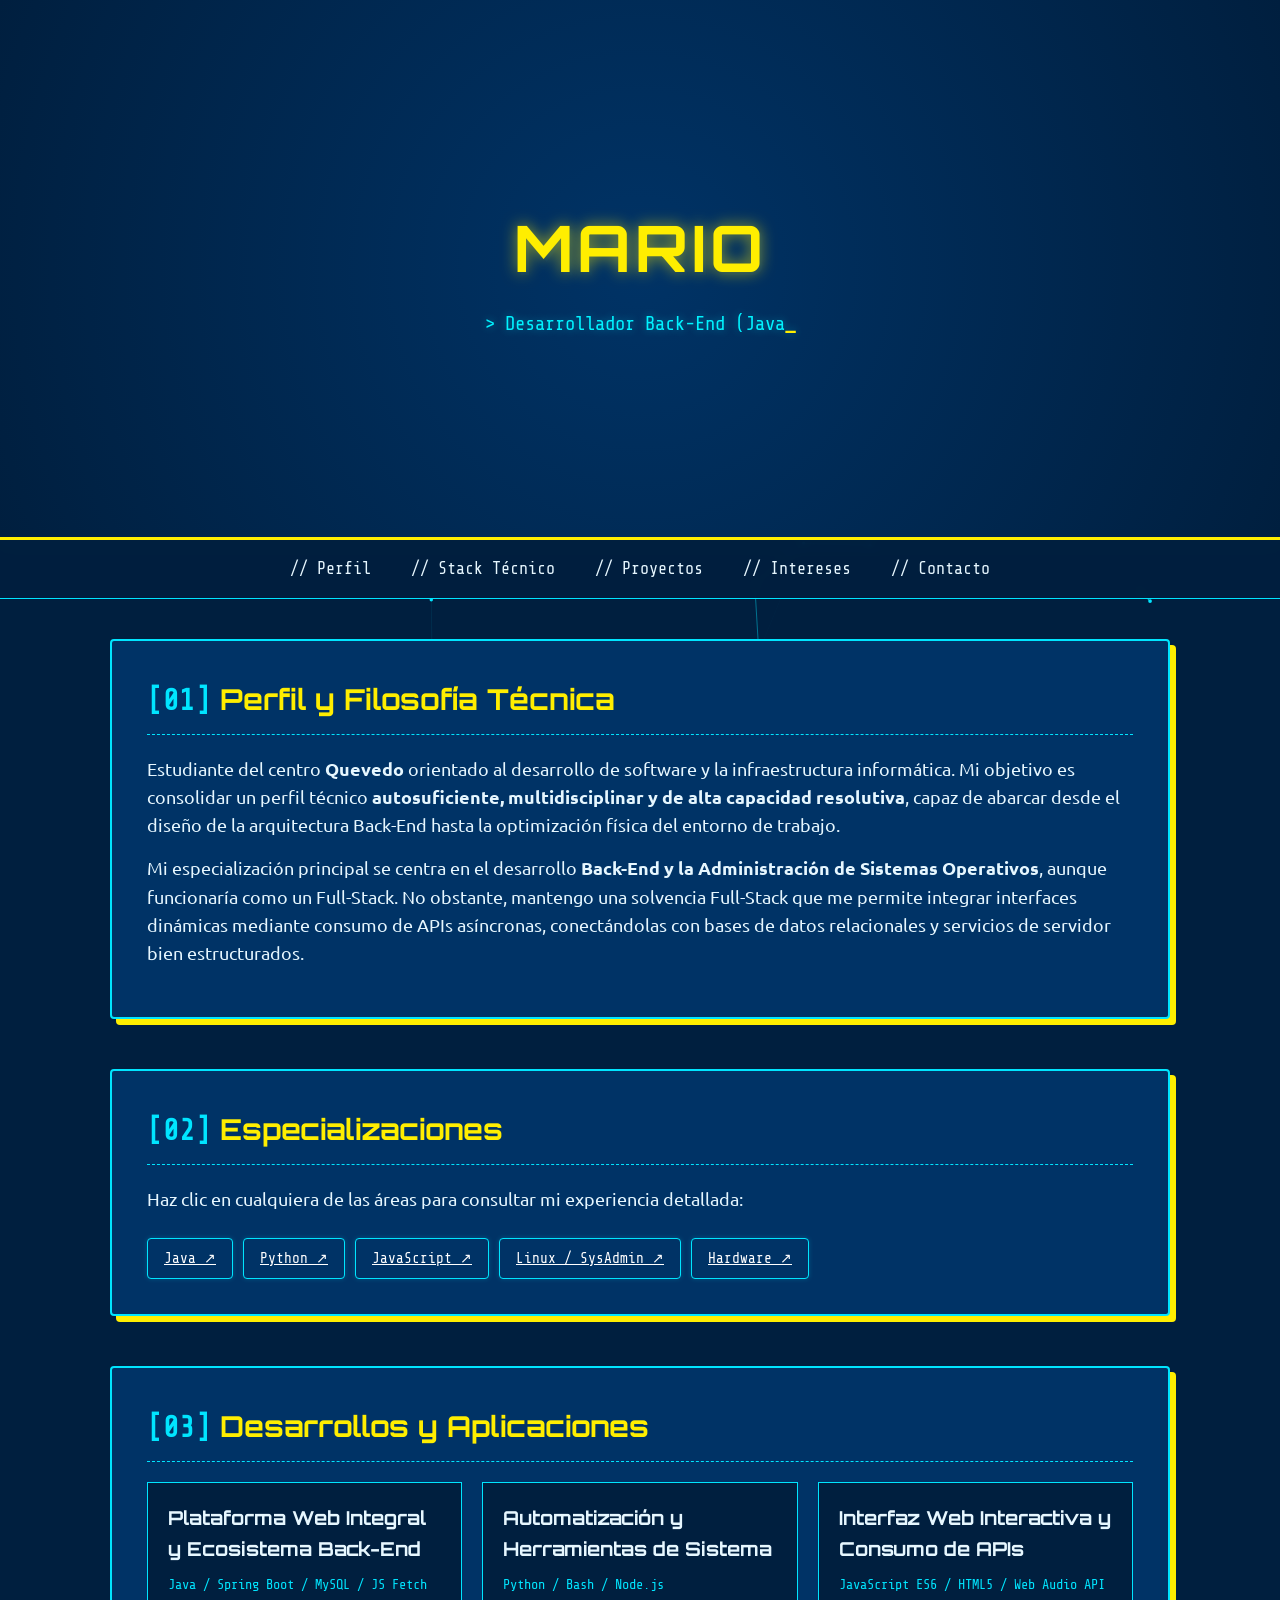
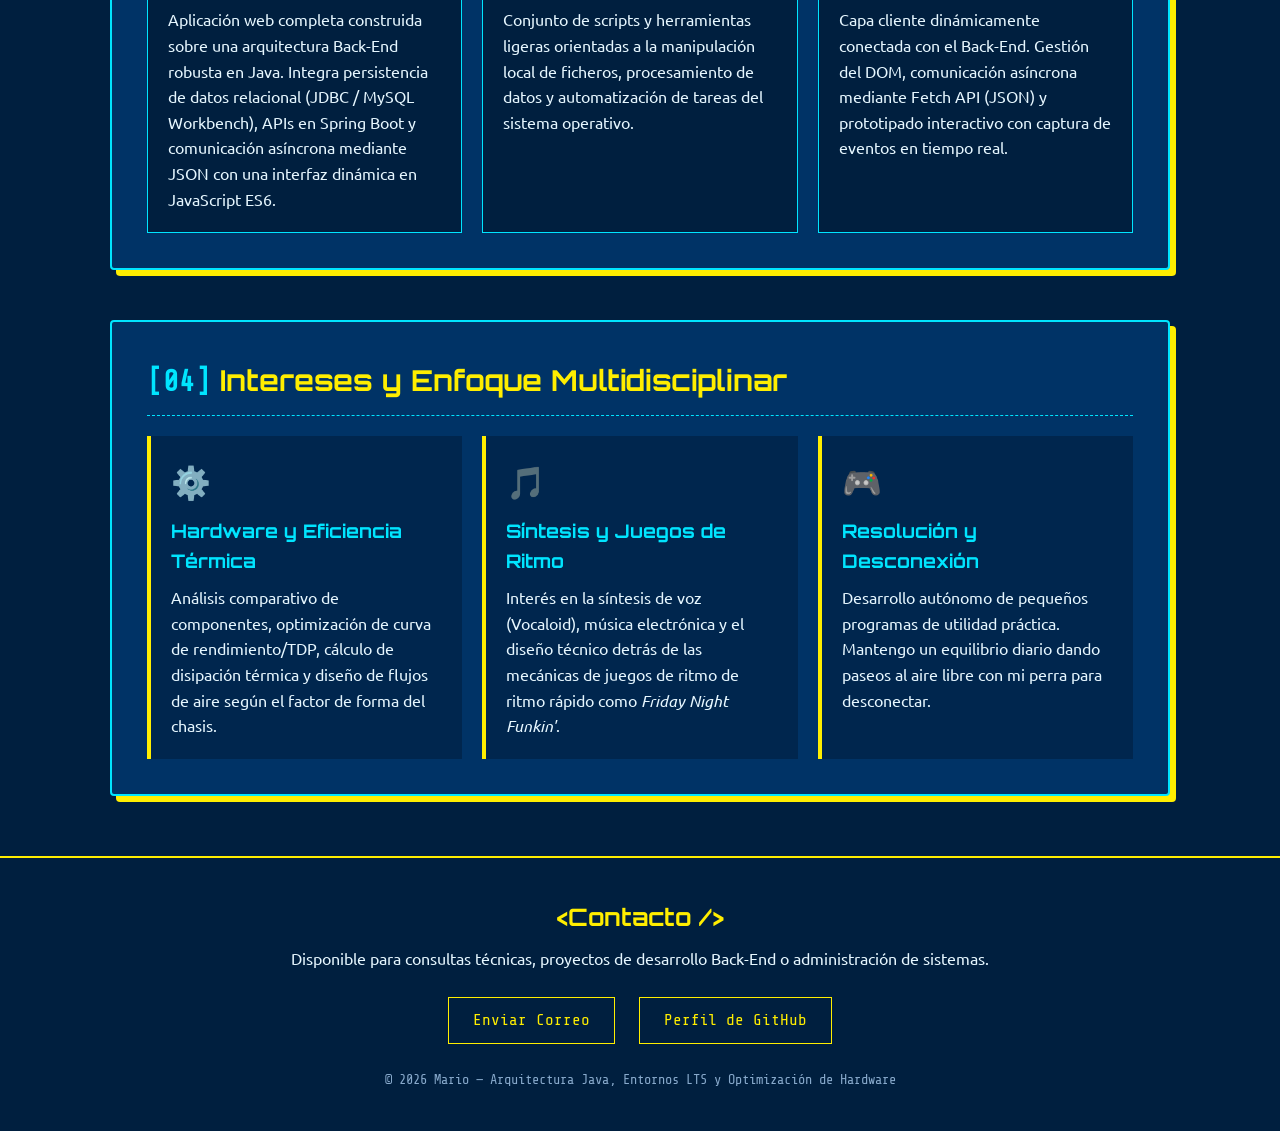
<file: index.html>
<!DOCTYPE html>
<html lang="es">
<head>
    <meta charset="UTF-8">
    <meta name="viewport" content="width=device-width, initial-scale=1.0">
    <title>Mario | Desarrollador Full-STACK y SysAdmin</title>
    <link rel="stylesheet" href="./style.css">
    <link rel="preconnect" href="https://fonts.googleapis.com">
    <link rel="preconnect" href="https://fonts.gstatic.com" crossorigin>
    <link href="https://fonts.googleapis.com/css2?family=Orbitron:wght@600;800&family=Share+Tech+Mono&family=Ubuntu:wght@400;500;700&display=swap" rel="stylesheet">
</head>
<body>

    <canvas id="bg-canvas"></canvas>

    <header class="hero">
        <div class="hero-overlay"></div>
        <div class="hero-content">
            <h1 class="glitch-title" id="glitch-target" data-text="MARIO">MARIO</h1>
            <p class="tagline">&gt; <span id="typewriter"></span><span class="cursor">_</span></p>
        </div>
    </header>

    <nav class="navbar">
        <ul>
            <li><a href="#about">// Perfil</a></li>
            <li><a href="#stack">// Stack Técnico</a></li>
            <li><a href="#projects">// Proyectos</a></li>
            <li><a href="#interests">// Intereses</a></li>
            <li><a href="#contact">// Contacto</a></li>
        </ul>
    </nav>

    <main class="container">

        <!-- PERFIL PROFESIONAL -->
        <section id="about" class="section card-steampunk">
            <h2 class="section-title"><span class="accent">[01]</span> Perfil y Filosofía Técnica</h2>
            <div class="bio-content">
                <p>Estudiante del centro <strong>Quevedo</strong> orientado al desarrollo de software y la infraestructura informática. Mi objetivo es consolidar un perfil técnico <strong>autosuficiente, multidisciplinar y de alta capacidad resolutiva</strong>, capaz de abarcar desde el diseño de la arquitectura Back-End hasta la optimización física del entorno de trabajo.</p>

                <p>Mi especialización principal se centra en el desarrollo <strong>Back-End y la Administración de Sistemas Operativos</strong>, aunque funcionaría como un Full-Stack. No obstante, mantengo una solvencia Full-Stack que me permite integrar interfaces dinámicas mediante consumo de APIs asíncronas, conectándolas con bases de datos relacionales y servicios de servidor bien estructurados.</p>
            </div>
        </section>

        <!-- NÚCLEOS TECNOLÓGICOS Y NAVEGACIÓN -->
        <section id="stack" class="section card-steampunk">
            <h2 class="section-title"><span class="accent">[02]</span> Especializaciones</h2>
            <div class="bio-content">
                <p>Haz clic en cualquiera de las áreas para consultar mi experiencia detallada:</p>

                <div class="skills-grid">
                    <a href="./java/index.html" class="skill-tag">Java ↗</a>
                    <a href="./python/index.html" class="skill-tag">Python ↗</a>
                    <a href="./js/index.html" class="skill-tag">JavaScript ↗</a>
                    <a href="./sysadmin/index.html" class="skill-tag">Linux / SysAdmin ↗</a>
                    <a href="./hardware/index.html" class="skill-tag">Hardware ↗</a>
                </div>
            </div>
        </section>

        <!-- PROYECTO REAL Y PROTOTIPOS -->
        <section id="projects" class="section card-steampunk">
            <h2 class="section-title"><span class="accent">[03]</span> Desarrollos y Aplicaciones</h2>
            <div class="projects-grid">
                <!-- PROYECTO PRINCIPAL (FULL-STACK) -->
                <article class="project-card" onclick="location.href='./java/index.html'">
                    <div class="project-header">
                        <h3>Plataforma Web Integral y Ecosistema Back-End</h3>
                        <span class="project-tech">Java / Spring Boot / MySQL / JS Fetch</span>
                    </div>
                    <p>Aplicación web completa construida sobre una arquitectura Back-End robusta en Java. Integra persistencia de datos relacional (JDBC / MySQL Workbench), APIs en Spring Boot y comunicación asíncrona mediante JSON con una interfaz dinámica en JavaScript ES6.</p>
                </article>

                <!-- AUTOMATIZACIÓN -->
                <article class="project-card" onclick="location.href='./python/index.html'">
                    <div class="project-header">
                        <h3>Automatización y Herramientas de Sistema</h3>
                        <span class="project-tech">Python / Bash / Node.js</span>
                    </div>
                    <p>Conjunto de scripts y herramientas ligeras orientadas a la manipulación local de ficheros, procesamiento de datos y automatización de tareas del sistema operativo.</p>
                </article>

                <!-- JUEGOS DE RITMO / JS INTERACTIVO -->
                <article class="project-card" onclick="location.href='./js/index.html'">
                    <div class="project-header">
                        <h3>Interfaz Web Interactiva y Consumo de APIs</h3>
                        <span class="project-tech">JavaScript ES6 / HTML5 / Web Audio API</span>
                    </div>
                    <p>Capa cliente dinámicamente conectada con el Back-End. Gestión del DOM, comunicación asíncrona mediante Fetch API (JSON) y prototipado interactivo con captura de eventos en tiempo real.</p>
                </article>

            </div>
        </section>

        <!-- ENFOQUE DE HARDWARE Y ESTILO DE VIDA -->
        <section id="interests" class="section card-steampunk">
            <h2 class="section-title"><span class="accent">[04]</span> Intereses y Enfoque Multidisciplinar</h2>
            <div class="interests-container">
                <div class="interest-box">
                    <div class="interest-icon">⚙️</div>
                    <h3>Hardware y Eficiencia Térmica</h3>
                    <p>Análisis comparativo de componentes, optimización de curva de rendimiento/TDP, cálculo de disipación térmica y diseño de flujos de aire según el factor de forma del chasis.</p>
                </div>

                <div class="interest-box">
                    <div class="interest-icon">🎵</div>
                    <h3>Síntesis y Juegos de Ritmo</h3>
                    <p>Interés en la síntesis de voz (Vocaloid), música electrónica y el diseño técnico detrás de las mecánicas de juegos de ritmo de ritmo rápido como <em>Friday Night Funkin'</em>.</p>
                </div>

                <div class="interest-box">
                    <div class="interest-icon">🎮</div>
                    <h3>Resolución y Desconexión</h3>
                    <p>Desarrollo autónomo de pequeños programas de utilidad práctica. Mantengo un equilibrio diario dando paseos al aire libre con mi perra para desconectar.</p>
                </div>

            </div>
        </section>

    </main>

    <footer id="contact" class="footer">
        <div class="footer-content">
            <h2>&lt;Contacto /&gt;</h2>
            <p>Disponible para consultas técnicas, proyectos de desarrollo Back-End o administración de sistemas.</p>
            <div class="contact-links">
                <a href="mailto:tu-email@dominio.com" class="btn-neon">Enviar Correo</a>
                <a href="https://github.com/elnacionalcomedy303" target="_blank" rel="noopener" class="btn-neon">Perfil de GitHub</a>
            </div>
            <p class="copyright">© <span id="year"></span> Mario — Arquitectura Java, Entornos LTS y Optimización de Hardware</p>
        </div>
    </footer>

    <script src="./script.js"></script>
</body>
</html>
</file>
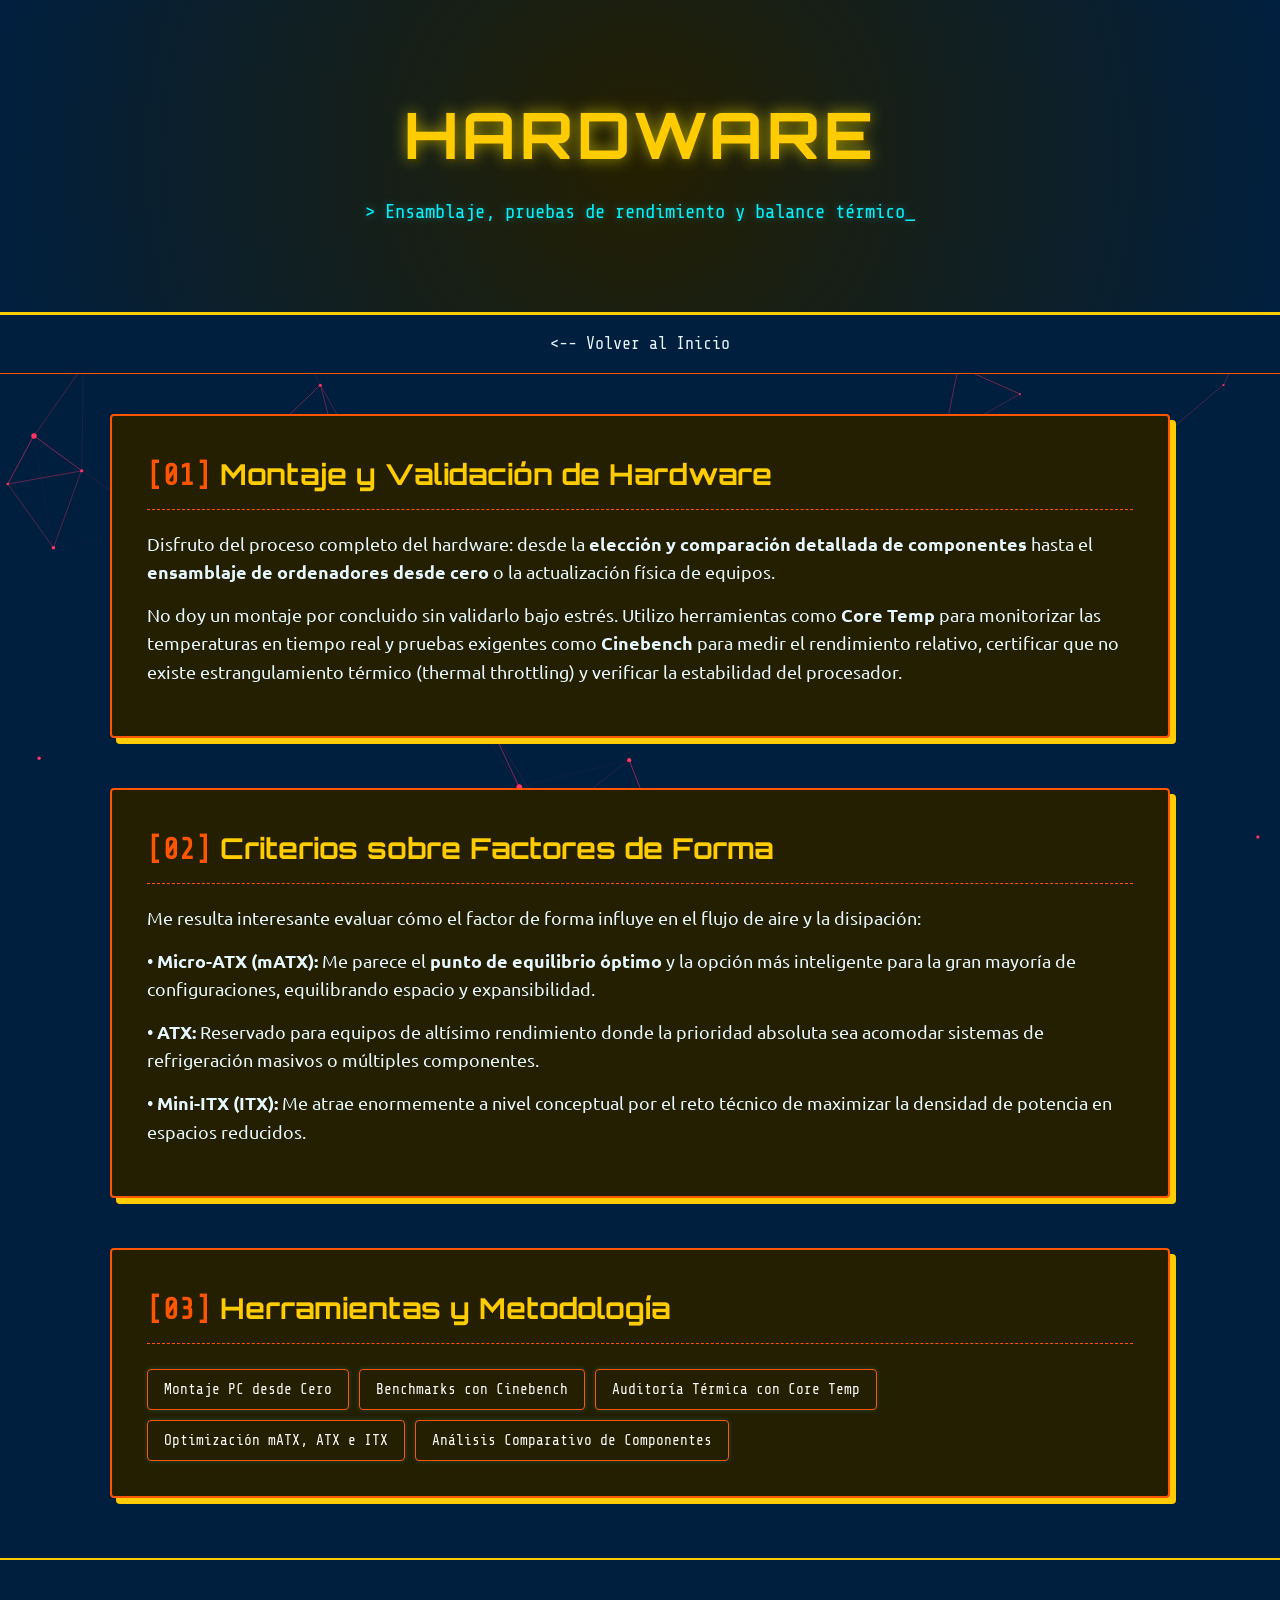
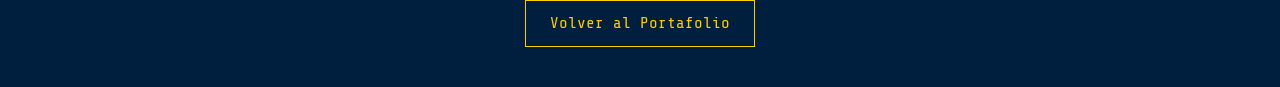
<file: hardware/index.html>
<!DOCTYPE html>
<html lang="es">
<head>
    <meta charset="UTF-8">
    <meta name="viewport" content="width=device-width, initial-scale=1.0">
    <title>Hardware | Experiencia de Mario</title>
    <link rel="stylesheet" href="../style.css">
    <link rel="preconnect" href="https://fonts.googleapis.com">
    <link rel="preconnect" href="https://fonts.gstatic.com" crossorigin>
    <link href="https://fonts.googleapis.com/css2?family=Orbitron:wght@600;800&family=Share+Tech+Mono&family=Ubuntu:wght@400;500;700&display=swap" rel="stylesheet">
</head>
<body class="theme-hardware">

    <canvas id="bg-canvas"></canvas>

    <header class="hero hero-subpage">
        <div class="hero-content">
            <h1 class="glitch-title" id="glitch-target" data-text="HARDWARE">HARDWARE</h1>
            <p class="tagline">&gt; Ensamblaje, pruebas de rendimiento y balance térmico_</p>
        </div>
    </header>

    <nav class="navbar">
        <ul>
            <li><a href="../">&lt;-- Volver al Inicio</a></li>
        </ul>
    </nav>

    <main class="container">

        <section class="section card-steampunk">
            <h2 class="section-title"><span class="accent">[01]</span> Montaje y Validación de Hardware</h2>
            <div class="bio-content">
                <p>Disfruto del proceso completo del hardware: desde la <strong>elección y comparación detallada de componentes</strong> hasta el <strong>ensamblaje de ordenadores desde cero</strong> o la actualización física de equipos.</p>

                <p>No doy un montaje por concluido sin validarlo bajo estrés. Utilizo herramientas como <strong>Core Temp</strong> para monitorizar las temperaturas en tiempo real y pruebas exigentes como <strong>Cinebench</strong> para medir el rendimiento relativo, certificar que no existe estrangulamiento térmico (thermal throttling) y verificar la estabilidad del procesador.</p>
            </div>
        </section>

        <section class="section card-steampunk">
            <h2 class="section-title"><span class="accent">[02]</span> Criterios sobre Factores de Forma</h2>
            <div class="bio-content">
                <p>Me resulta interesante evaluar cómo el factor de forma influye en el flujo de aire y la disipación:</p>
                <p>• <strong>Micro-ATX (mATX):</strong> Me parece el <strong>punto de equilibrio óptimo</strong> y la opción más inteligente para la gran mayoría de configuraciones, equilibrando espacio y expansibilidad.</p>
                <p>• <strong>ATX:</strong> Reservado para equipos de altísimo rendimiento donde la prioridad absoluta sea acomodar sistemas de refrigeración masivos o múltiples componentes.</p>
                <p>• <strong>Mini-ITX (ITX):</strong> Me atrae enormemente a nivel conceptual por el reto técnico de maximizar la densidad de potencia en espacios reducidos.</p>
            </div>
        </section>

        <section class="section card-steampunk">
            <h2 class="section-title"><span class="accent">[03]</span> Herramientas y Metodología</h2>
            <div class="bio-content">
                <div class="skills-grid">
                    <span class="skill-tag">Montaje PC desde Cero</span>
                    <span class="skill-tag">Benchmarks con Cinebench</span>
                    <span class="skill-tag">Auditoría Térmica con Core Temp</span>
                    <span class="skill-tag">Optimización mATX, ATX e ITX</span>
                    <span class="skill-tag">Análisis Comparativo de Componentes</span>
                </div>
            </div>
        </section>

    </main>

    <footer class="footer">
        <a href="../" class="btn-neon">Volver al Portafolio</a>
    </footer>

    <script src="../script.js"></script>
</body>
</html>
</file>
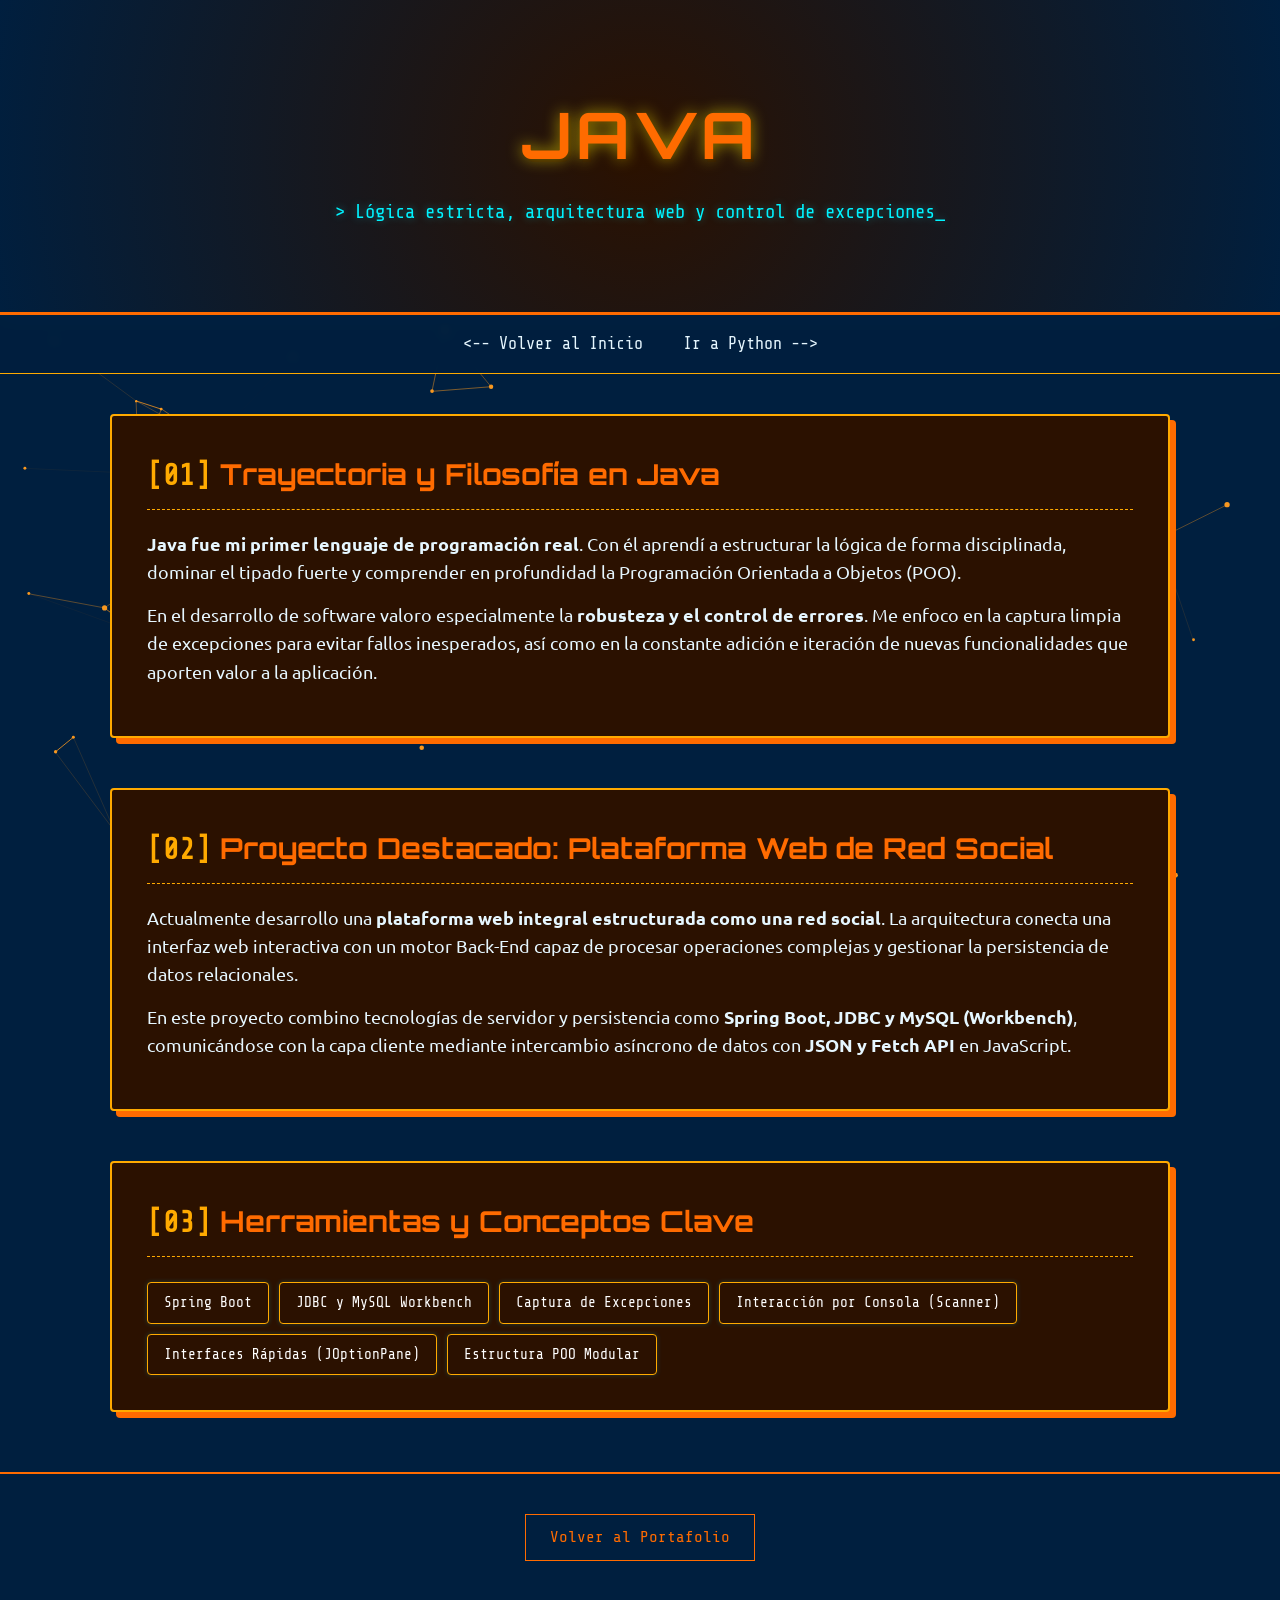
<file: java/index.html>
<!DOCTYPE html>
<html lang="es">
<head>
    <meta charset="UTF-8">
    <meta name="viewport" content="width=device-width, initial-scale=1.0">
    <title>Java | Experiencia de Mario</title>
    <link rel="stylesheet" href="../style.css">
    <link rel="preconnect" href="https://fonts.googleapis.com">
    <link rel="preconnect" href="https://fonts.gstatic.com" crossorigin>
    <link href="https://fonts.googleapis.com/css2?family=Orbitron:wght@600;800&family=Share+Tech+Mono&family=Ubuntu:wght@400;500;700&display=swap" rel="stylesheet">
</head>
<body class="theme-java">

    <canvas id="bg-canvas"></canvas>

    <header class="hero hero-subpage">
        <div class="hero-content">
            <h1 class="glitch-title" id="glitch-target" data-text="JAVA">JAVA</h1>
            <p class="tagline">&gt; Lógica estricta, arquitectura web y control de excepciones_</p>
        </div>
    </header>

    <nav class="navbar">
        <ul>
            <li><a href="../">&lt;-- Volver al Inicio</a></li>
            <li><a href="../python/">Ir a Python --&gt;</a></li>
        </ul>
    </nav>

    <main class="container">

        <section class="section card-steampunk">
            <h2 class="section-title"><span class="accent">[01]</span> Trayectoria y Filosofía en Java</h2>
            <div class="bio-content">
                <p><strong>Java fue mi primer lenguaje de programación real</strong>. Con él aprendí a estructurar la lógica de forma disciplinada, dominar el tipado fuerte y comprender en profundidad la Programación Orientada a Objetos (POO).</p>

                <p>En el desarrollo de software valoro especialmente la <strong>robusteza y el control de errores</strong>. Me enfoco en la captura limpia de excepciones para evitar fallos inesperados, así como en la constante adición e iteración de nuevas funcionalidades que aporten valor a la aplicación.</p>
            </div>
        </section>

        <section class="section card-steampunk">
            <h2 class="section-title"><span class="accent">[02]</span> Proyecto Destacado: Plataforma Web de Red Social</h2>
            <div class="bio-content">
                <p>Actualmente desarrollo una <strong>plataforma web integral estructurada como una red social</strong>. La arquitectura conecta una interfaz web interactiva con un motor Back-End capaz de procesar operaciones complejas y gestionar la persistencia de datos relacionales.</p>

                <p>En este proyecto combino tecnologías de servidor y persistencia como <strong>Spring Boot, JDBC y MySQL (Workbench)</strong>, comunicándose con la capa cliente mediante intercambio asíncrono de datos con <strong>JSON y Fetch API</strong> en JavaScript.</p>
            </div>
        </section>

        <section class="section card-steampunk">
            <h2 class="section-title"><span class="accent">[03]</span> Herramientas y Conceptos Clave</h2>
            <div class="bio-content">
                <div class="skills-grid">
                    <span class="skill-tag">Spring Boot</span>
                    <span class="skill-tag">JDBC y MySQL Workbench</span>
                    <span class="skill-tag">Captura de Excepciones</span>
                    <span class="skill-tag">Interacción por Consola (Scanner)</span>
                    <span class="skill-tag">Interfaces Rápidas (JOptionPane)</span>
                    <span class="skill-tag">Estructura POO Modular</span>
                </div>
            </div>
        </section>

    </main>

    <footer class="footer">
        <a href="../" class="btn-neon">Volver al Portafolio</a>
    </footer>

    <script src="../script.js"></script>
</body>
</html>
</file>
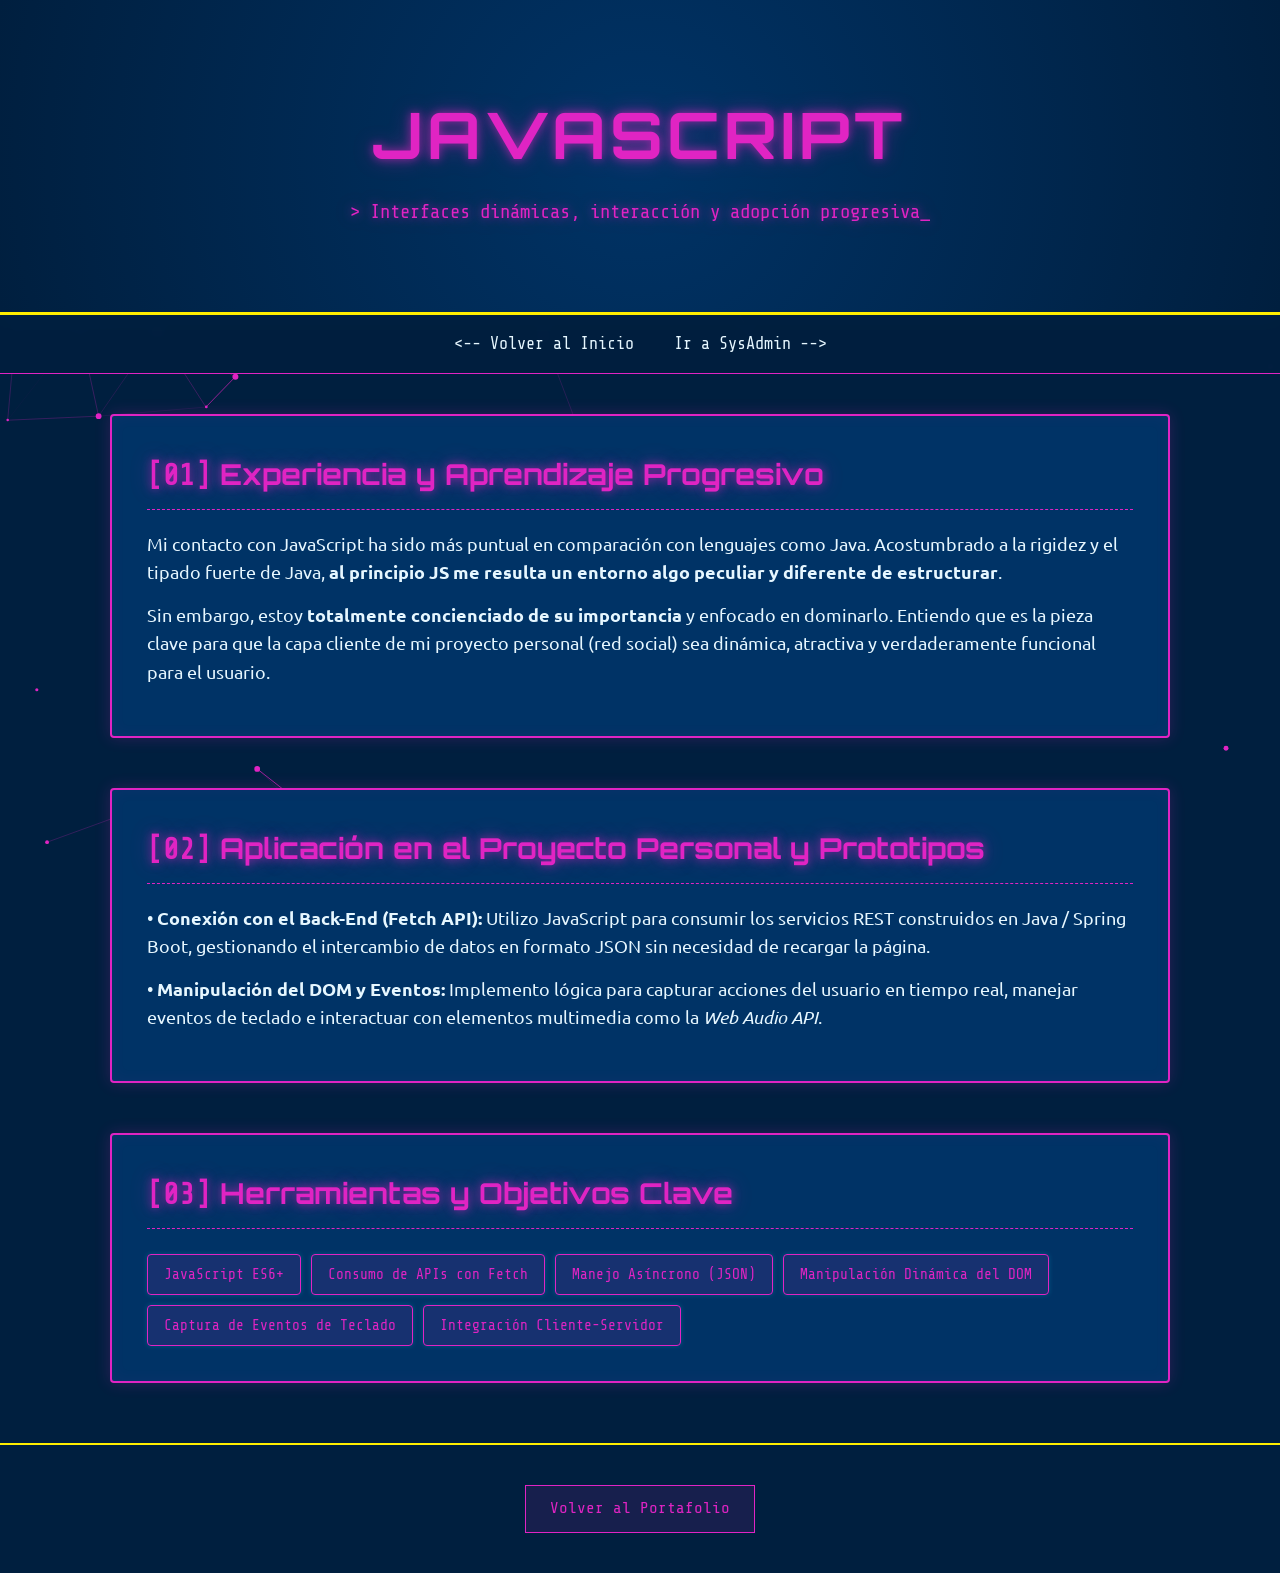
<file: js/index.html>
<!DOCTYPE html>
<html lang="es">
<head>
    <meta charset="UTF-8">
    <meta name="viewport" content="width=device-width, initial-scale=1.0">
    <title>JavaScript | Experiencia de Mario</title>
    <link rel="stylesheet" href="../style.css">
    <link rel="preconnect" href="https://fonts.googleapis.com">
    <link rel="preconnect" href="https://fonts.gstatic.com" crossorigin>
    <link href="https://fonts.googleapis.com/css2?family=Orbitron:wght@600;800&family=Share+Tech+Mono&family=Ubuntu:wght@400;500;700&display=swap" rel="stylesheet">
</head>
<body class="theme-js">

    <canvas id="bg-canvas"></canvas>

    <header class="hero hero-subpage">
        <div class="hero-content">
            <h1 class="glitch-title" id="glitch-target" data-text="JAVASCRIPT">JAVASCRIPT</h1>
            <p class="tagline">&gt; Interfaces dinámicas, interacción y adopción progresiva_</p>
        </div>
    </header>

    <nav class="navbar">
        <ul>
            <li><a href="../index.html">&lt;-- Volver al Inicio</a></li>
            <li><a href="../sysadmin/index.html">Ir a SysAdmin --&gt;</a></li>
        </ul>
    </nav>

    <main class="container">

        <section class="section card-steampunk">
            <h2 class="section-title"><span class="accent">[01]</span> Experiencia y Aprendizaje Progresivo</h2>
            <div class="bio-content">
                <p>Mi contacto con JavaScript ha sido más puntual en comparación con lenguajes como Java. Acostumbrado a la rigidez y el tipado fuerte de Java, <strong>al principio JS me resulta un entorno algo peculiar y diferente de estructurar</strong>.</p>

                <p>Sin embargo, estoy <strong>totalmente concienciado de su importancia</strong> y enfocado en dominarlo. Entiendo que es la pieza clave para que la capa cliente de mi proyecto personal (red social) sea dinámica, atractiva y verdaderamente funcional para el usuario.</p>
            </div>
        </section>

        <section class="section card-steampunk">
            <h2 class="section-title"><span class="accent">[02]</span> Aplicación en el Proyecto Personal y Prototipos</h2>
            <div class="bio-content">
                <p>• <strong>Conexión con el Back-End (Fetch API):</strong> Utilizo JavaScript para consumir los servicios REST construidos en Java / Spring Boot, gestionando el intercambio de datos en formato JSON sin necesidad de recargar la página.</p>

                <p>• <strong>Manipulación del DOM y Eventos:</strong> Implemento lógica para capturar acciones del usuario en tiempo real, manejar eventos de teclado e interactuar con elementos multimedia como la <em>Web Audio API</em>.</p>
            </div>
        </section>

        <section class="section card-steampunk">
            <h2 class="section-title"><span class="accent">[03]</span> Herramientas y Objetivos Clave</h2>
            <div class="bio-content">
                <div class="skills-grid">
                    <span class="skill-tag">JavaScript ES6+</span>
                    <span class="skill-tag">Consumo de APIs con Fetch</span>
                    <span class="skill-tag">Manejo Asíncrono (JSON)</span>
                    <span class="skill-tag">Manipulación Dinámica del DOM</span>
                    <span class="skill-tag">Captura de Eventos de Teclado</span>
                    <span class="skill-tag">Integración Cliente-Servidor</span>
                </div>
            </div>
        </section>

    </main>

    <footer class="footer">
        <a href="../index.html" class="btn-neon">Volver al Portafolio</a>
    </footer>

    <script src="../script.js"></script>
</body>
</html>
</file>
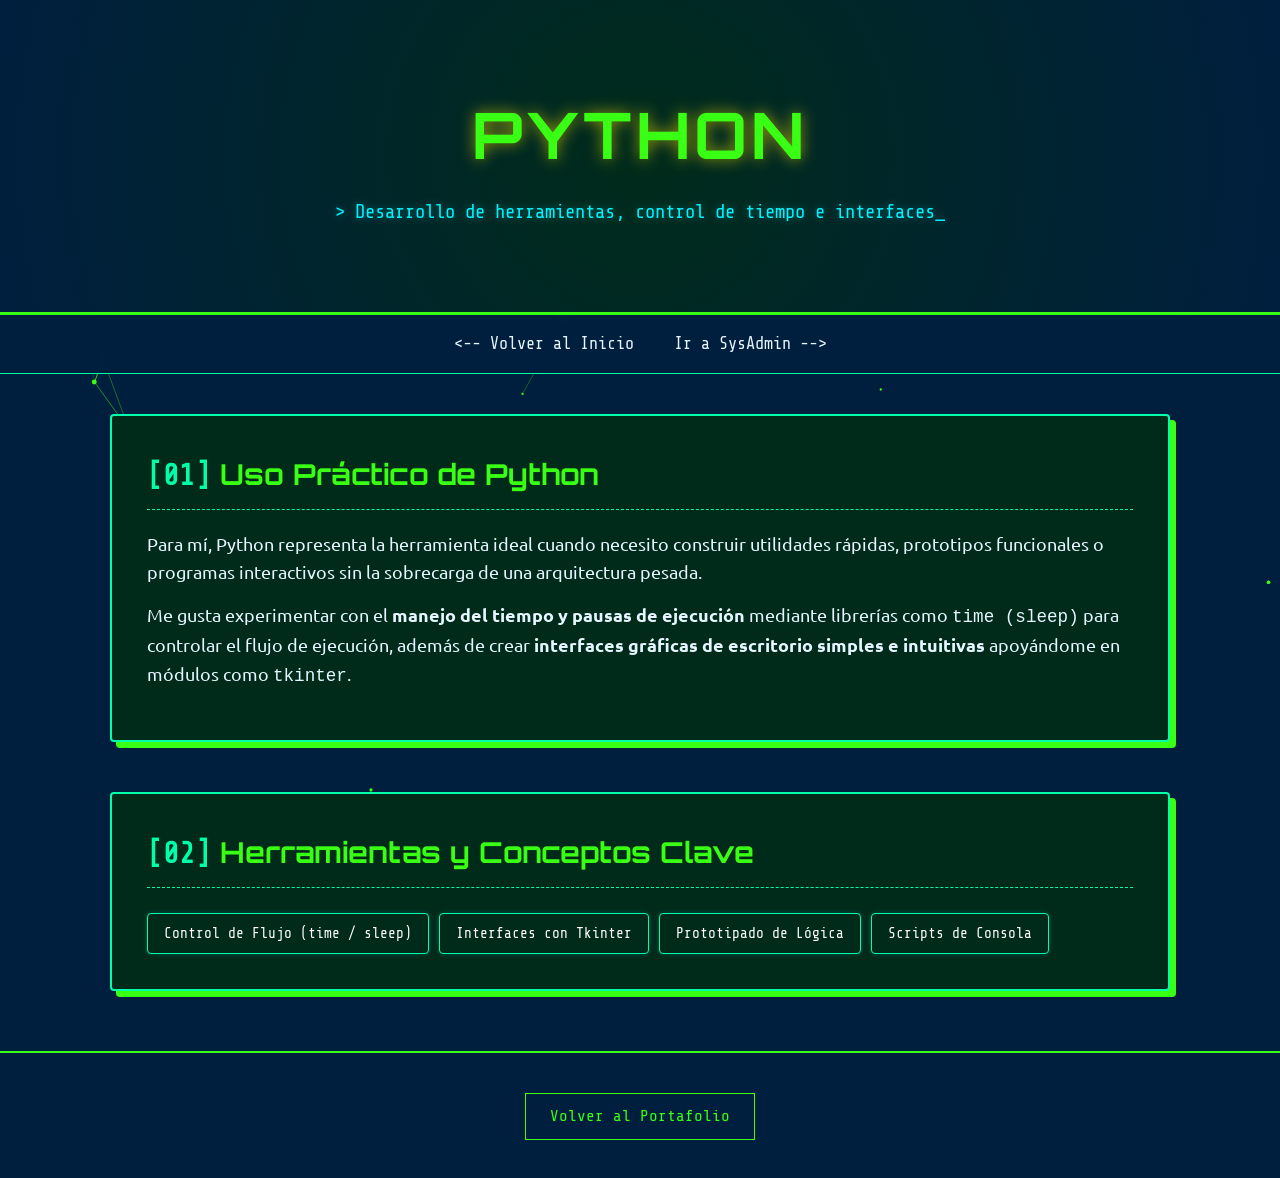
<file: python/index.html>
<!DOCTYPE html>
<html lang="es">
<head>
    <meta charset="UTF-8">
    <meta name="viewport" content="width=device-width, initial-scale=1.0">
    <title>Python | Experiencia de Mario</title>
    <link rel="stylesheet" href="../style.css">
    <link rel="preconnect" href="https://fonts.googleapis.com">
    <link rel="preconnect" href="https://fonts.gstatic.com" crossorigin>
    <link href="https://fonts.googleapis.com/css2?family=Orbitron:wght@600;800&family=Share+Tech+Mono&family=Ubuntu:wght@400;500;700&display=swap" rel="stylesheet">
</head>
<body class="theme-python">

    <canvas id="bg-canvas"></canvas>

    <header class="hero hero-subpage">
        <div class="hero-content">
            <h1 class="glitch-title" id="glitch-target" data-text="PYTHON">PYTHON</h1>
            <p class="tagline">&gt; Desarrollo de herramientas, control de tiempo e interfaces_</p>
        </div>
    </header>

    <nav class="navbar">
        <ul>
            <li><a href="../">&lt;-- Volver al Inicio</a></li>
            <li><a href="../sysadmin/">Ir a SysAdmin --&gt;</a></li>
        </ul>
    </nav>

    <main class="container">

        <section class="section card-steampunk">
            <h2 class="section-title"><span class="accent">[01]</span> Uso Práctico de Python</h2>
            <div class="bio-content">
                <p>Para mí, Python representa la herramienta ideal cuando necesito construir utilidades rápidas, prototipos funcionales o programas interactivos sin la sobrecarga de una arquitectura pesada.</p>

                <p>Me gusta experimentar con el <strong>manejo del tiempo y pausas de ejecución</strong> mediante librerías como <code>time (sleep)</code> para controlar el flujo de ejecución, además de crear <strong>interfaces gráficas de escritorio simples e intuitivas</strong> apoyándome en módulos como <code>tkinter</code>.</p>
            </div>
        </section>

        <section class="section card-steampunk">
            <h2 class="section-title"><span class="accent">[02]</span> Herramientas y Conceptos Clave</h2>
            <div class="bio-content">
                <div class="skills-grid">
                    <span class="skill-tag">Control de Flujo (time / sleep)</span>
                    <span class="skill-tag">Interfaces con Tkinter</span>
                    <span class="skill-tag">Prototipado de Lógica</span>
                    <span class="skill-tag">Scripts de Consola</span>
                </div>
            </div>
        </section>

    </main>

    <footer class="footer">
        <a href="../" class="btn-neon">Volver al Portafolio</a>
    </footer>

    <script src="../script.js"></script>
</body>
</html>
</file>
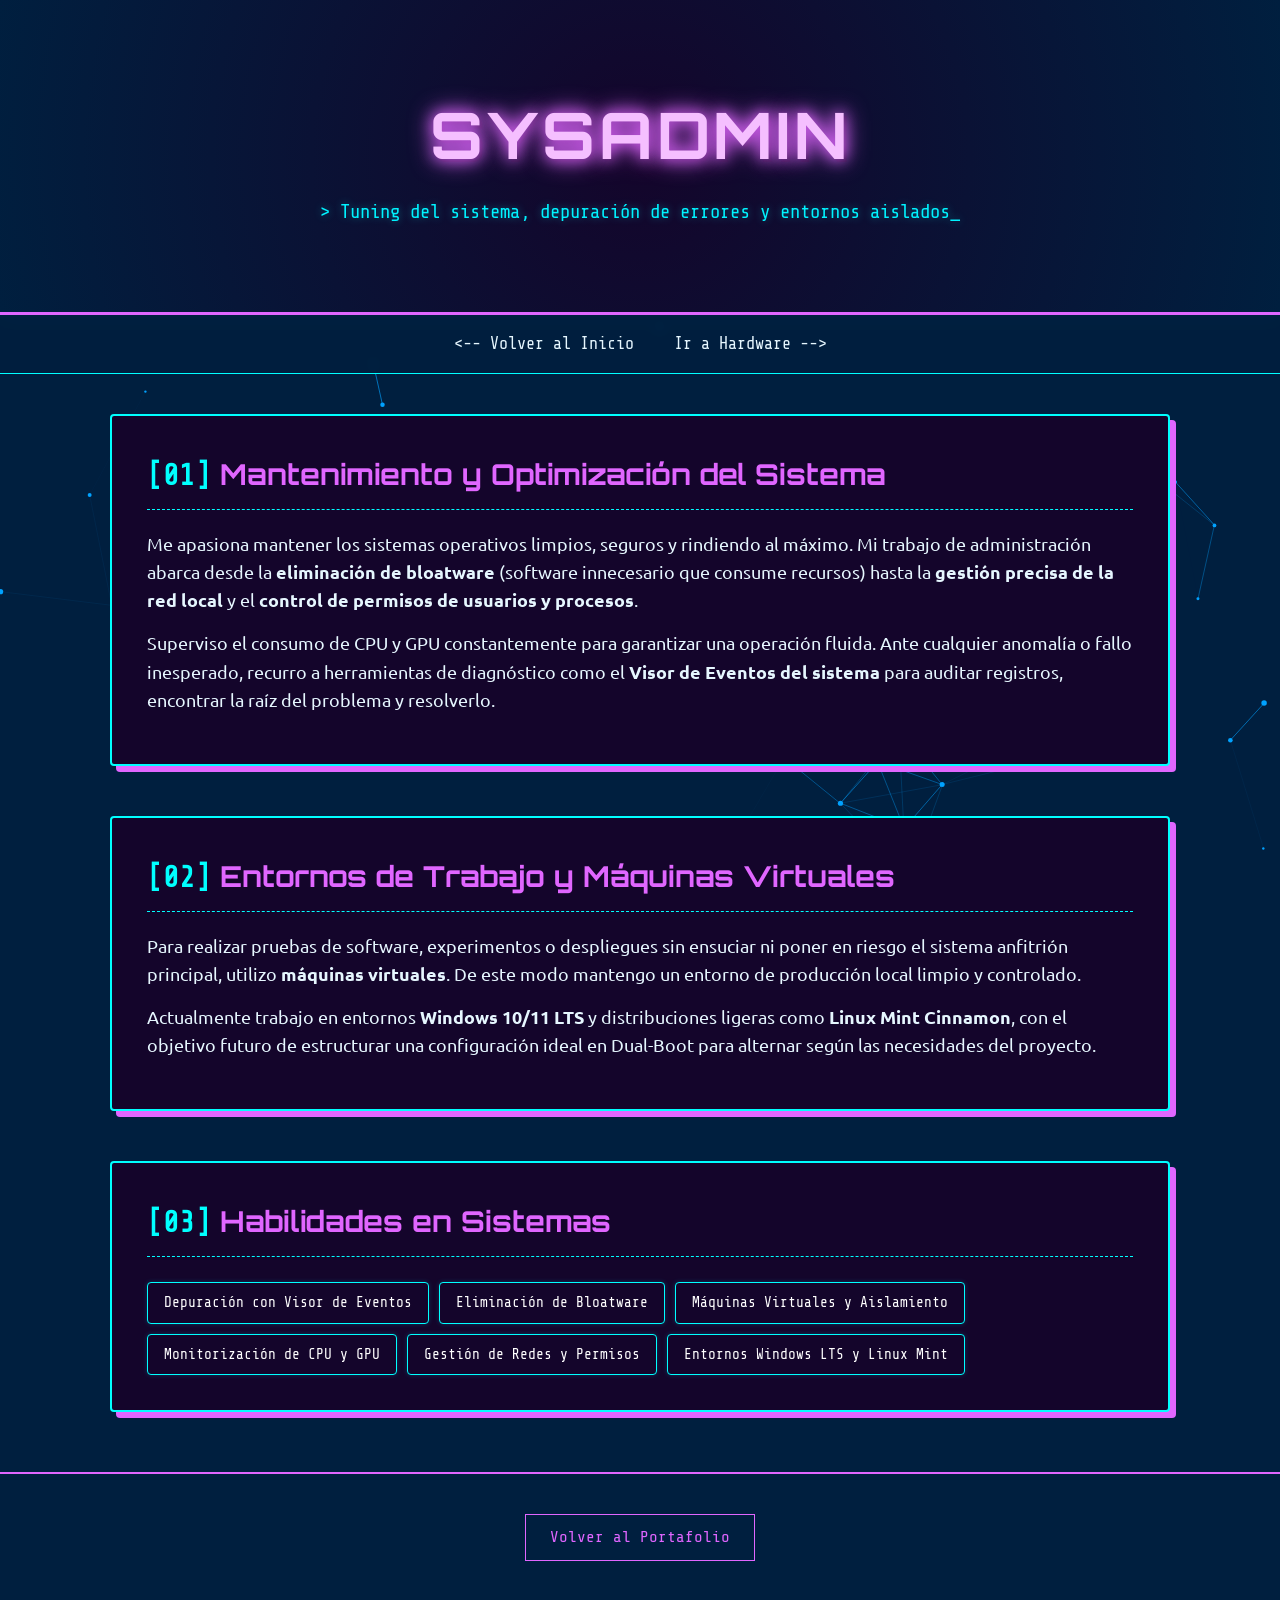
<file: sysadmin/index.html>
<!DOCTYPE html>
<html lang="es">
<head>
    <meta charset="UTF-8">
    <meta name="viewport" content="width=device-width, initial-scale=1.0">
    <title>SysAdmin | Experiencia de Mario</title>
    <link rel="stylesheet" href="../style.css">
    <link rel="preconnect" href="https://fonts.googleapis.com">
    <link rel="preconnect" href="https://fonts.gstatic.com" crossorigin>
    <link href="https://fonts.googleapis.com/css2?family=Orbitron:wght@600;800&family=Share+Tech+Mono&family=Ubuntu:wght@400;500;700&display=swap" rel="stylesheet">
</head>
<body class="theme-sysadmin">

    <canvas id="bg-canvas"></canvas>

    <header class="hero hero-subpage">
        <div class="hero-content">
            <h1 class="glitch-title" id="glitch-target" data-text="SYSADMIN">SYSADMIN</h1>
            <p class="tagline">&gt; Tuning del sistema, depuración de errores y entornos aislados_</p>
        </div>
    </header>

    <nav class="navbar">
        <ul>
            <li><a href="../">&lt;-- Volver al Inicio</a></li>
            <li><a href="../hardware/">Ir a Hardware --&gt;</a></li>
        </ul>
    </nav>

    <main class="container">

        <section class="section card-steampunk">
            <h2 class="section-title"><span class="accent">[01]</span> Mantenimiento y Optimización del Sistema</h2>
            <div class="bio-content">
                <p>Me apasiona mantener los sistemas operativos limpios, seguros y rindiendo al máximo. Mi trabajo de administración abarca desde la <strong>eliminación de bloatware</strong> (software innecesario que consume recursos) hasta la <strong>gestión precisa de la red local</strong> y el <strong>control de permisos de usuarios y procesos</strong>.</p>

                <p>Superviso el consumo de CPU y GPU constantemente para garantizar una operación fluida. Ante cualquier anomalía o fallo inesperado, recurro a herramientas de diagnóstico como el <strong>Visor de Eventos del sistema</strong> para auditar registros, encontrar la raíz del problema y resolverlo.</p>
            </div>
        </section>

        <section class="section card-steampunk">
            <h2 class="section-title"><span class="accent">[02]</span> Entornos de Trabajo y Máquinas Virtuales</h2>
            <div class="bio-content">
                <p>Para realizar pruebas de software, experimentos o despliegues sin ensuciar ni poner en riesgo el sistema anfitrión principal, utilizo <strong>máquinas virtuales</strong>. De este modo mantengo un entorno de producción local limpio y controlado.</p>

                <p>Actualmente trabajo en entornos <strong>Windows 10/11 LTS</strong> y distribuciones ligeras como <strong>Linux Mint Cinnamon</strong>, con el objetivo futuro de estructurar una configuración ideal en Dual-Boot para alternar según las necesidades del proyecto.</p>
            </div>
        </section>

        <section class="section card-steampunk">
            <h2 class="section-title"><span class="accent">[03]</span> Habilidades en Sistemas</h2>
            <div class="bio-content">
                <div class="skills-grid">
                    <span class="skill-tag">Depuración con Visor de Eventos</span>
                    <span class="skill-tag">Eliminación de Bloatware</span>
                    <span class="skill-tag">Máquinas Virtuales y Aislamiento</span>
                    <span class="skill-tag">Monitorización de CPU y GPU</span>
                    <span class="skill-tag">Gestión de Redes y Permisos</span>
                    <span class="skill-tag">Entornos Windows LTS y Linux Mint</span>
                </div>
            </div>
        </section>

    </main>

    <footer class="footer">
        <a href="../" class="btn-neon">Volver al Portafolio</a>
    </footer>

    <script src="../script.js"></script>
</body>
</html>
</file>
<file: style.css>
/* style.css */

/* --- VARIABLES DE COLOR Y ESTILO --- */
:root {
    --bg-main: #001f3f;         /* Azul oscuro profundo */
    --bg-card: #003366;         /* Azul oscuro principal (#003366) */
    --accent-yellow: #ffee00;   /* Amarillo Neón vibrante */
    --accent-cyan: #00e5ff;     /* Azul claro neón */
    --text-light: #e6f7ff;      /* Texto principal claro */
    --text-muted: #88aacc;      /* Texto secundario */
    --font-heading: 'Orbitron', sans-serif;
    --font-mono: 'Share Tech Mono', monospace;
    --font-body: 'Ubuntu', sans-serif;
    --border-glow: 0 0 10px rgba(255, 238, 0, 0.4);
}

/* --- RESET Y BASE --- */
* {
    margin: 0;
    padding: 0;
    box-sizing: border-box;
}

html {
    scroll-behavior: smooth;
}

body {
    background-color: var(--bg-main);
    color: var(--text-light);
    font-family: var(--font-body);
    line-height: 1.6;
    overflow-x: hidden;
    position: relative;
}

/* Canvas de fondo */
#bg-canvas {
    position: fixed;
    top: 0;
    left: 0;
    width: 100vw;
    height: 100vh;
    z-index: -1;
    pointer-events: none;
}

/* --- CABECERA / HERO --- */
.hero {
    position: relative;
    height: 60vh;
    display: flex;
    align-items: center;
    justify-content: center;
    text-align: center;
    background: radial-gradient(circle, var(--bg-card) 0%, var(--bg-main) 100%);
    border-bottom: 3px solid var(--accent-yellow);
    box-shadow: 0 4px 20px rgba(0, 229, 255, 0.2);
}

.hero-content {
    z-index: 2;
    padding: 20px;
}

/* Título e iterador de Glitch por JS */
.glitch-title {
    font-family: var(--font-heading);
    font-size: 4rem;
    color: var(--accent-yellow);
    text-shadow: 0 0 15px rgba(255, 238, 0, 0.6), 3px 3px 0px var(--bg-card);
    letter-spacing: 4px;
    margin-bottom: 10px;
    position: relative;
    user-select: none;
    cursor: pointer;
}

/* Efecto glitch de capas activado mediante clase JS */
.glitch-title.glitching::before,
.glitch-title.glitching::after {
    content: attr(data-text);
    position: absolute;
    top: 0;
    left: 0;
    width: 100%;
    height: 100%;
}

.glitch-title.glitching::before {
    left: 2px;
    text-shadow: -2px 0 #ff0055;
    clip: rect(24px, 550px, 90px, 0);
    animation: glitch-anim-1 0.2s infinite linear alternate-reverse;
}

.glitch-title.glitching::after {
    left: -2px;
    text-shadow: -2px 0 var(--accent-cyan);
    clip: rect(85px, 550px, 140px, 0);
    animation: glitch-anim-2 0.2s infinite linear alternate-reverse;
}

@keyframes glitch-anim-1 {
    0% { clip: rect(10px, 9999px, 30px, 0); transform: skew(0.3deg); }
    100% { clip: rect(40px, 9999px, 80px, 0); transform: skew(-0.3deg); }
}

@keyframes glitch-anim-2 {
    0% { clip: rect(50px, 9999px, 70px, 0); transform: skew(-0.5deg); }
    100% { clip: rect(10px, 9999px, 40px, 0); transform: skew(0.5deg); }
}

.tagline {
    font-family: var(--font-mono);
    color: var(--accent-cyan);
    font-size: 1.2rem;
    text-shadow: 0 0 8px rgba(0, 229, 255, 0.5);
}

.cursor {
    animation: blink 0.8s infinite;
    color: var(--accent-yellow);
    font-weight: bold;
}

@keyframes blink {
    0%, 100% { opacity: 1; }
    50% { opacity: 0; }
}

/* --- NAVEGACIÓN --- */
.navbar {
    position: sticky;
    top: 0;
    z-index: 100;
    background-color: rgba(0, 31, 63, 0.95);
    backdrop-filter: blur(5px);
    border-bottom: 1px solid var(--accent-cyan);
}

.navbar ul {
    display: flex;
    justify-content: center;
    list-style: none;
    padding: 15px 0;
}

.navbar a {
    color: var(--text-light);
    text-decoration: none;
    font-family: var(--font-mono);
    margin: 0 20px;
    font-size: 1.05rem;
    transition: all 0.3s ease;
}

.navbar a:hover {
    color: var(--accent-yellow);
    text-shadow: 0 0 8px var(--accent-yellow);
}

/* --- CONTENEDOR Y TARJETAS --- */
.container {
    max-width: 1100px;
    margin: 40px auto;
    padding: 0 20px;
}

.section {
    margin-bottom: 50px;
}

.card-steampunk {
    background-color: var(--bg-card);
    border: 2px solid var(--accent-cyan);
    border-radius: 4px;
    padding: 35px;
    position: relative;
    box-shadow: 6px 6px 0px var(--accent-yellow);
    transition: transform 0.3s ease, box-shadow 0.3s ease;
}

.section-title {
    font-family: var(--font-heading);
    color: var(--accent-yellow);
    font-size: 1.8rem;
    margin-bottom: 20px;
    border-bottom: 1px dashed var(--accent-cyan);
    padding-bottom: 10px;
}

.accent {
    color: var(--accent-cyan);
    font-family: var(--font-mono);
}

/* --- SOBRE MÍ & SKILLS --- */
.bio-content p {
    margin-bottom: 15px;
    font-size: 1.1rem;
}

.skills-grid {
    display: flex;
    flex-wrap: wrap;
    gap: 10px;
    margin-top: 25px;
}

/* --- ETIQUETAS DE TECNOLOGÍA (INFORMATIVAS) --- */
.skill-tag {
    display: inline-block;
    padding: 8px 16px;
    background: var(--bg-card);
    border: 1px solid var(--accent-cyan);
    color: #ffffff;
    font-family: 'Share Tech Mono', monospace;
    font-size: 0.9rem;
    border-radius: 4px;
    box-shadow: 0 0 5px rgba(0, 229, 255, 0.2);
    /* Se elimina cursor:pointer y transform:scale */
    cursor: default; 
    user-select: none;
    transition: border-color 0.3s ease;
}

/* EFECTO DE NAVEGACIÓN (Solo para enlaces reales que llevan a subpáginas) */
a.skill-tag {
    cursor: pointer;
}

a.skill-tag:hover {
    transform: translateY(-2px);
    box-shadow: 0 0 12px var(--accent-cyan);
    border-color: var(--accent-yellow);
}

/* --- PROYECTOS --- */
.projects-grid {
    display: grid;
    grid-template-columns: repeat(auto-fit, minmax(280px, 1fr));
    gap: 20px;
}

.project-card {
    background: var(--bg-main);
    border: 1px solid var(--accent-cyan);
    padding: 20px;
    transition: transform 0.3s ease, border-color 0.3s ease, box-shadow 0.3s ease;
    cursor: pointer;
}

.project-card:hover {
    transform: translateY(-5px);
    border-color: var(--accent-yellow);
    box-shadow: 0 5px 15px rgba(255, 238, 0, 0.2);
}

.project-header h3 {
    font-family: var(--font-heading);
    color: var(--text-light);
    font-size: 1.2rem;
    margin-bottom: 5px;
}

.project-tech {
    display: inline-block;
    font-family: var(--font-mono);
    color: var(--accent-cyan);
    font-size: 0.85rem;
    margin-bottom: 12px;
}

/* --- INTERESES --- */
.interests-container {
    display: grid;
    grid-template-columns: repeat(auto-fit, minmax(250px, 1fr));
    gap: 20px;
}

.interest-box {
    background: rgba(0, 31, 63, 0.6);
    border-left: 4px solid var(--accent-yellow);
    padding: 20px;
    transition: transform 0.3s ease;
}

.interest-box:hover {
    transform: translateX(5px);
}

.interest-icon {
    font-size: 2rem;
    margin-bottom: 10px;
}

.interest-box h3 {
    font-family: var(--font-heading);
    color: var(--accent-cyan);
    margin-bottom: 8px;
}

/* --- PIE DE PÁGINA --- */
.footer {
    background-color: var(--bg-main);
    border-top: 2px solid var(--accent-yellow);
    text-align: center;
    padding: 40px 20px;
    margin-top: 60px;
}

.footer h2 {
    font-family: var(--font-heading);
    color: var(--accent-yellow);
    margin-bottom: 10px;
}

.contact-links {
    margin: 25px 0;
}

.btn-neon {
    display: inline-block;
    font-family: var(--font-mono);
    color: var(--accent-yellow);
    text-decoration: none;
    padding: 10px 24px;
    margin: 0 10px;
    border: 1px solid var(--accent-yellow);
    transition: all 0.3s ease;
}

.btn-neon:hover {
    background-color: var(--accent-yellow);
    color: var(--bg-main);
    box-shadow: 0 0 15px var(--accent-yellow);
}

.copyright {
    font-family: var(--font-mono);
    color: var(--text-muted);
    font-size: 0.85rem;
}

/* Visual FX extra en click */
.pulse-fx {
    animation: pulse 0.3s ease-out;
}

@keyframes pulse {
    0% { transform: scale(1); }
    50% { transform: scale(1.03); filter: brightness(1.3); }
    100% { transform: scale(1); }
}

/* Responsive */
@media (max-width: 768px) {
    .glitch-title { font-size: 2.8rem; }
    .navbar ul { flex-direction: column; align-items: center; }
    .navbar a { margin: 5px 0; }
}
/* ==========================================================================
   MEDIA QUERIES (ADAPTABILIDAD & RESPONSIVE DESIGN)
   ========================================================================== */

/* 1. MONITORES GRANDES Y PANTALLAS ULTRA-ANCHAS (>= 1440px) */
@media screen and (min-width: 1440px) {
    .container {
        max-width: 1300px;
    }

    .glitch-title {
        font-size: 5rem;
    }

    .tagline {
        font-size: 1.4rem;
    }
}

/* 2. TABLETS Y PANTALLAS MEDIANAS (<= 1024px) */
@media screen and (max-width: 1024px) {
    .hero {
        height: 50vh;
    }

    .glitch-title {
        font-size: 3.5rem;
    }

    .card-steampunk {
        padding: 25px;
    }

    .projects-grid, 
    .interests-container {
        grid-template-columns: repeat(2, 1fr);
        gap: 15px;
    }
}

/* 3. TABLETS EN VERTICAL Y MÓVILES GRANDES (<= 768px) */
@media screen and (max-width: 768px) {
    /* Ajustes del Hero */
    .hero {
        height: 45vh;
        padding: 0 15px;
    }

    .glitch-title {
        font-size: 2.8rem;
        letter-spacing: 2px;
    }

    .tagline {
        font-size: 1rem;
    }

    /* Menú de Navegación Móvil */
    .navbar ul {
        flex-direction: row;
        flex-wrap: wrap;
        justify-content: center;
        gap: 10px;
        padding: 10px;
    }

    .navbar a {
        margin: 0 8px;
        font-size: 0.95rem;
    }

    /* Ajustes de Grillas */
    .projects-grid, 
    .interests-container {
        grid-template-columns: 1fr; /* 1 sola columna */
    }

    .card-steampunk {
        padding: 20px 15px;
        box-shadow: 4px 4px 0px var(--accent-yellow); /* Sombra adaptada */
    }

    .section-title {
        font-size: 1.5rem;
    }

    .skills-grid {
        justify-content: center;
    }

    .skill-tag {
        font-size: 0.85rem;
        padding: 5px 10px;
    }
}

/* 4. MÓVILES PEQUEÑOS (<= 480px) */
@media screen and (max-width: 480px) {
    .hero {
        height: 40vh;
    }

    .glitch-title {
        font-size: 2.2rem;
    }

    .tagline {
        font-size: 0.88rem;
    }

    .navbar ul {
        flex-direction: column;
        align-items: center;
        gap: 6px;
    }

    .navbar a {
        font-size: 0.9rem;
    }

    .contact-links {
        display: flex;
        flex-direction: column;
        gap: 12px;
        align-items: center;
    }

    .btn-neon {
        width: 100%;
        max-width: 250px;
        margin: 0;
        text-align: center;
    }
}

/* 5. AJUSTES PARA PANTALLAS TÁCTILES (Smartphones/Tablets) */
/* Elimina comportamientos raros de :hover que se quedan "pegados" en pantallas táctiles */
@media (hover: none) {
    .project-card:hover {
        transform: none;
    }

    .interest-box:hover {
        transform: none;
    }

    .skill-tag:hover {
        transform: none;
    }
}
/* --- TEMAS POR SECCIÓN --- */
body.theme-java {
    --accent-yellow: #ff6b00; /* Naranja Neón */
    --accent-cyan: #ffaa00;   /* Ámbar / Dorado */
    --bg-card: #2b1100;       /* Fondo marrón cálido oscuro */
}

body.theme-python {
    --accent-yellow: #39ff14; /* Verde Neón */
    --accent-cyan: #00ffaa;   /* Verde Mátrix / Esmeralda */
    --bg-card: #002b1a;       /* Fondo verde oscuro */
}

/* SysAdmin - Púrpura Eléctrico Neón + Cian Neón High-Contrast */
body.theme-sysadmin {
    --accent-yellow: #e066ff; /* Orquídea / Púrpura Neón brillante */
    --accent-cyan: #00ffff;   /* Cian Neón puro de alto contraste */
    --bg-card: #14052b;       /* Fondo púrpura muy oscuro */
}

/* Mejora de contraste específica para el título de SysAdmin */
body.theme-sysadmin .glitch-title {
    color: #f5bfff; /* Color base casi blanco con tinte púrpura */
    text-shadow: 0 0 15px #e066ff, 0 0 25px #e066ff, 3px 3px 0px #14052b;
}

body.theme-sysadmin .tagline {
    color: var(--accent-cyan);
    text-shadow: 0 0 12px rgba(0, 255, 255, 0.8);
}

body.theme-hardware {
    --accent-yellow: #ffcc00; /* Rojo/Naranja Neón */
    --accent-cyan: #ff5500;   /* Bronce Neón */
    --bg-card: #241f00;       /* Fondo rojizo industrial */
}
.hero-subpage {
    height: 35vh;
}
/* --- TEMA JAVASCRIPT (AMARILLO NEÓN) --- */
/* --- TEMA JAVASCRIPT (VERDE LIMA NEÓN) --- */
/* ==========================================================================
   TEMA EXCLUSIVO PARA JAVASCRIPT (MAGENTA NEÓN)
   ========================================================================== */
body.theme-js {
    --accent-cyan: #e024c3 !important;
    --accent-glow: rgba(224, 36, 195, 0.4) !important;
}

body.theme-js .glitch-title,
body.theme-js .tagline,
body.theme-js .section-title,
body.theme-js .accent {
    color: #e024c3 !important;
    text-shadow: 0 0 10px rgba(224, 36, 195, 0.6), 0 0 20px rgba(224, 36, 195, 0.4) !important;
}

body.theme-js .card-steampunk {
    border-color: #e024c3 !important;
    box-shadow: 0 0 15px rgba(224, 36, 195, 0.2), inset 0 0 15px rgba(224, 36, 195, 0.05) !important;
}

body.theme-js .skill-tag,
body.theme-js .btn-neon {
    border-color: #e024c3 !important;
    color: #e024c3 !important;
    background: rgba(224, 36, 195, 0.1) !important;
}

body.theme-js .skill-tag:hover,
body.theme-js .btn-neon:hover {
    background: #e024c3 !important;
    color: #0a0c10 !important;
    box-shadow: 0 0 15px #e024c3 !important;
}
/* Mantiene únicamente el subtítulo principal de todas las subpáginas en azul cian */
.tagline {
    color: #00f3ff !important;
    text-shadow: 0 0 8px rgba(0, 243, 255, 0.4) !important;
}
</file>
